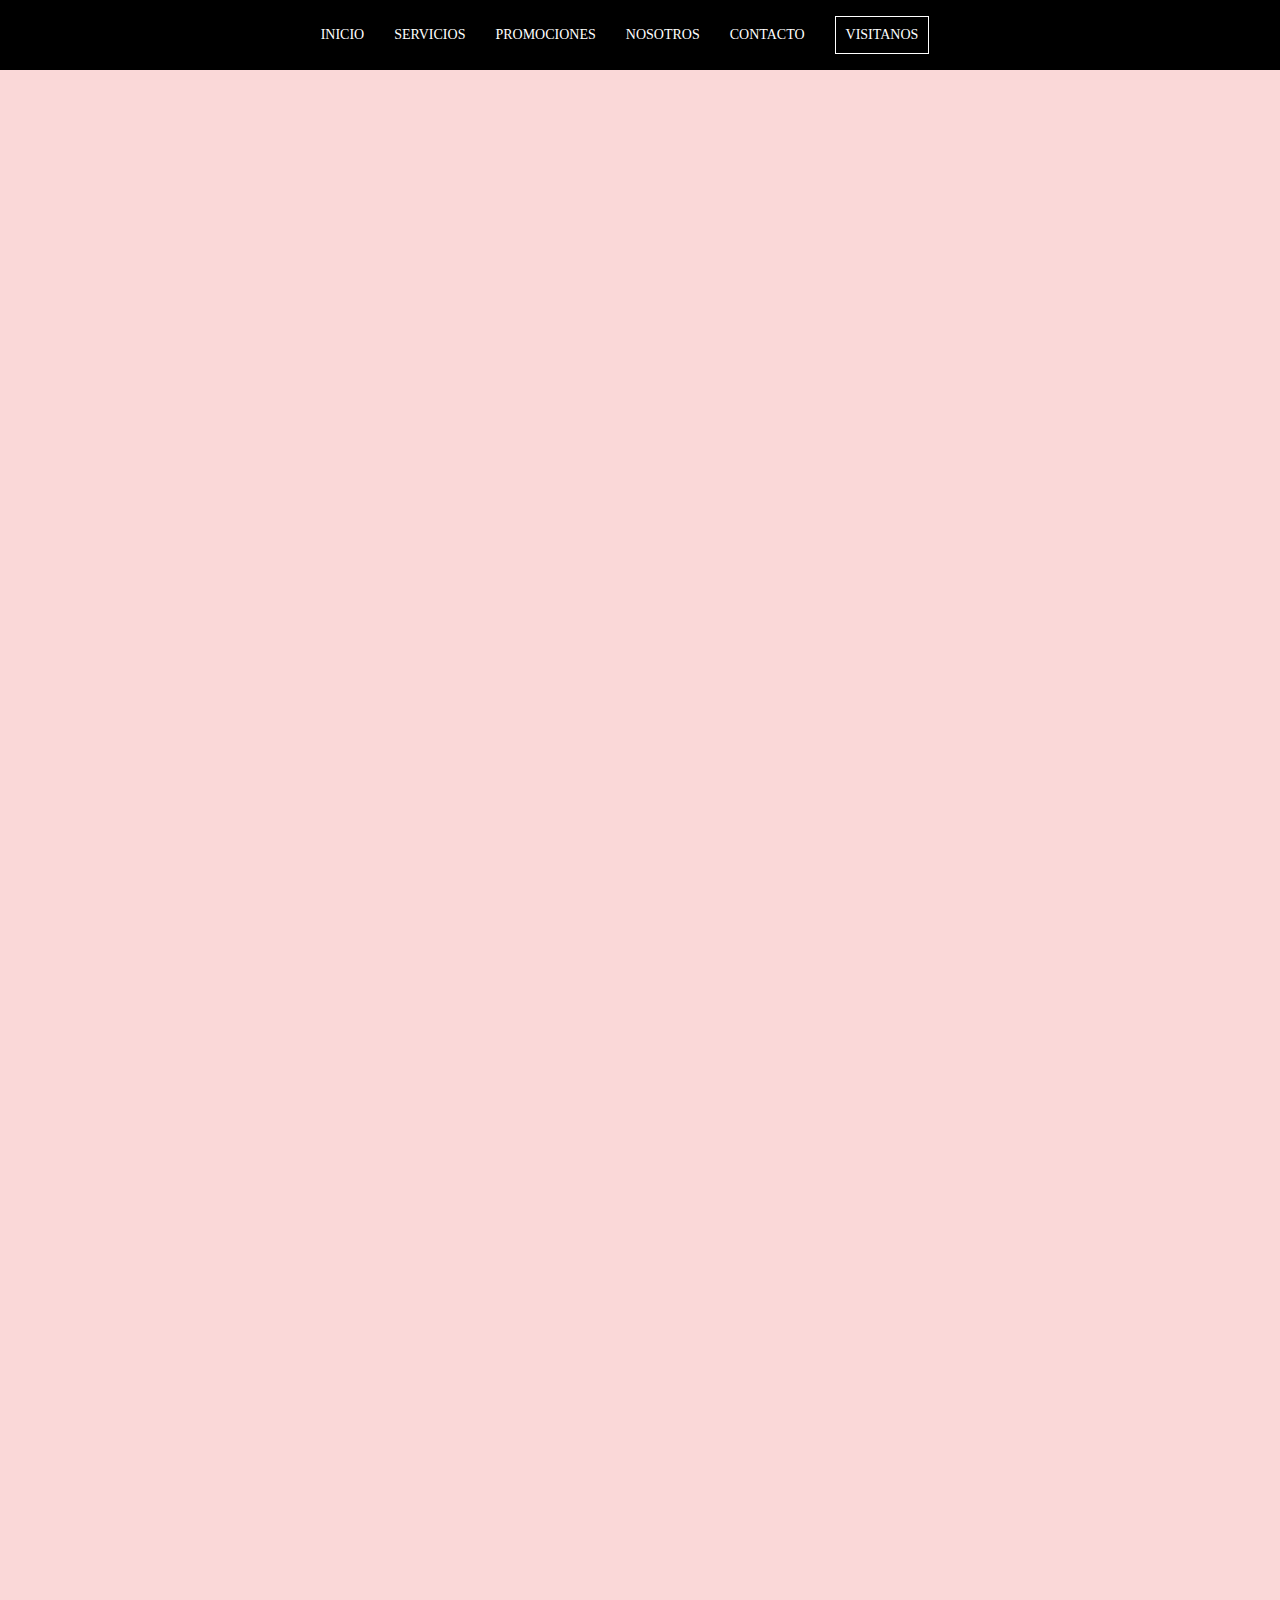
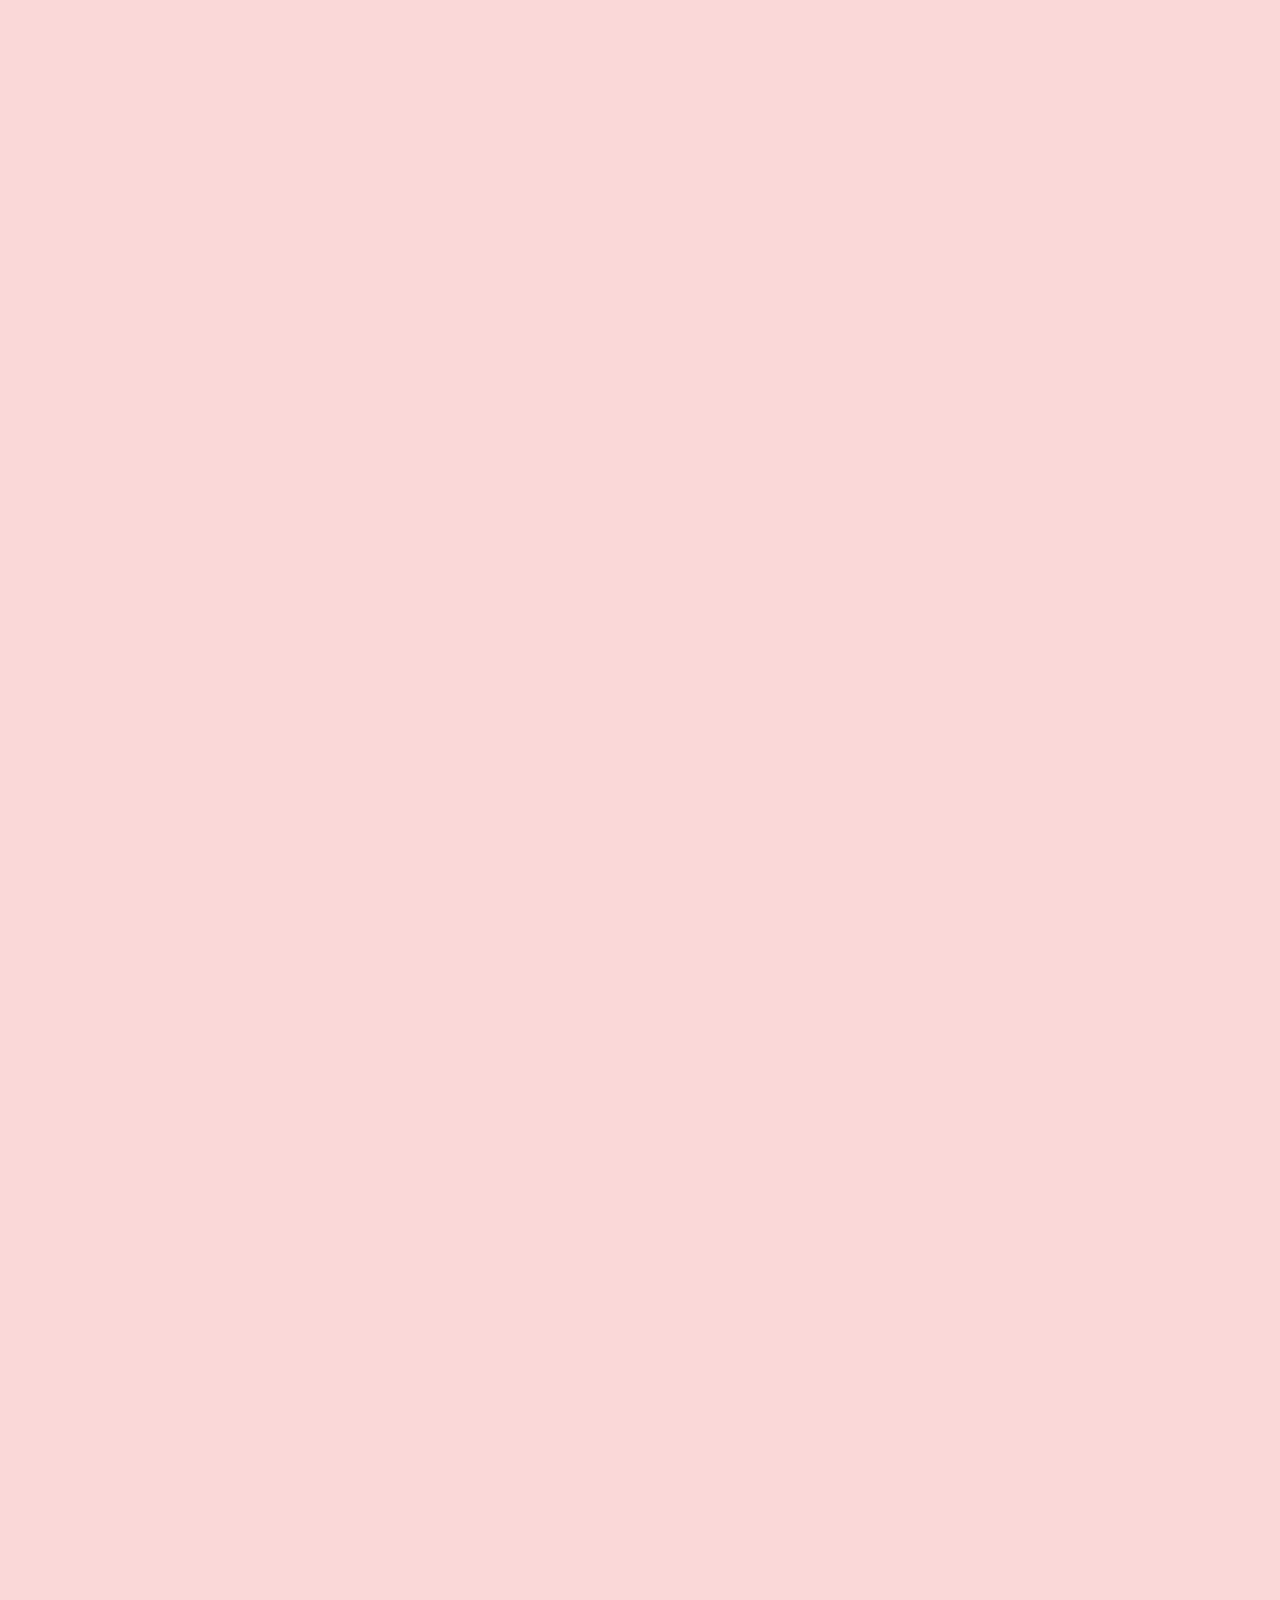
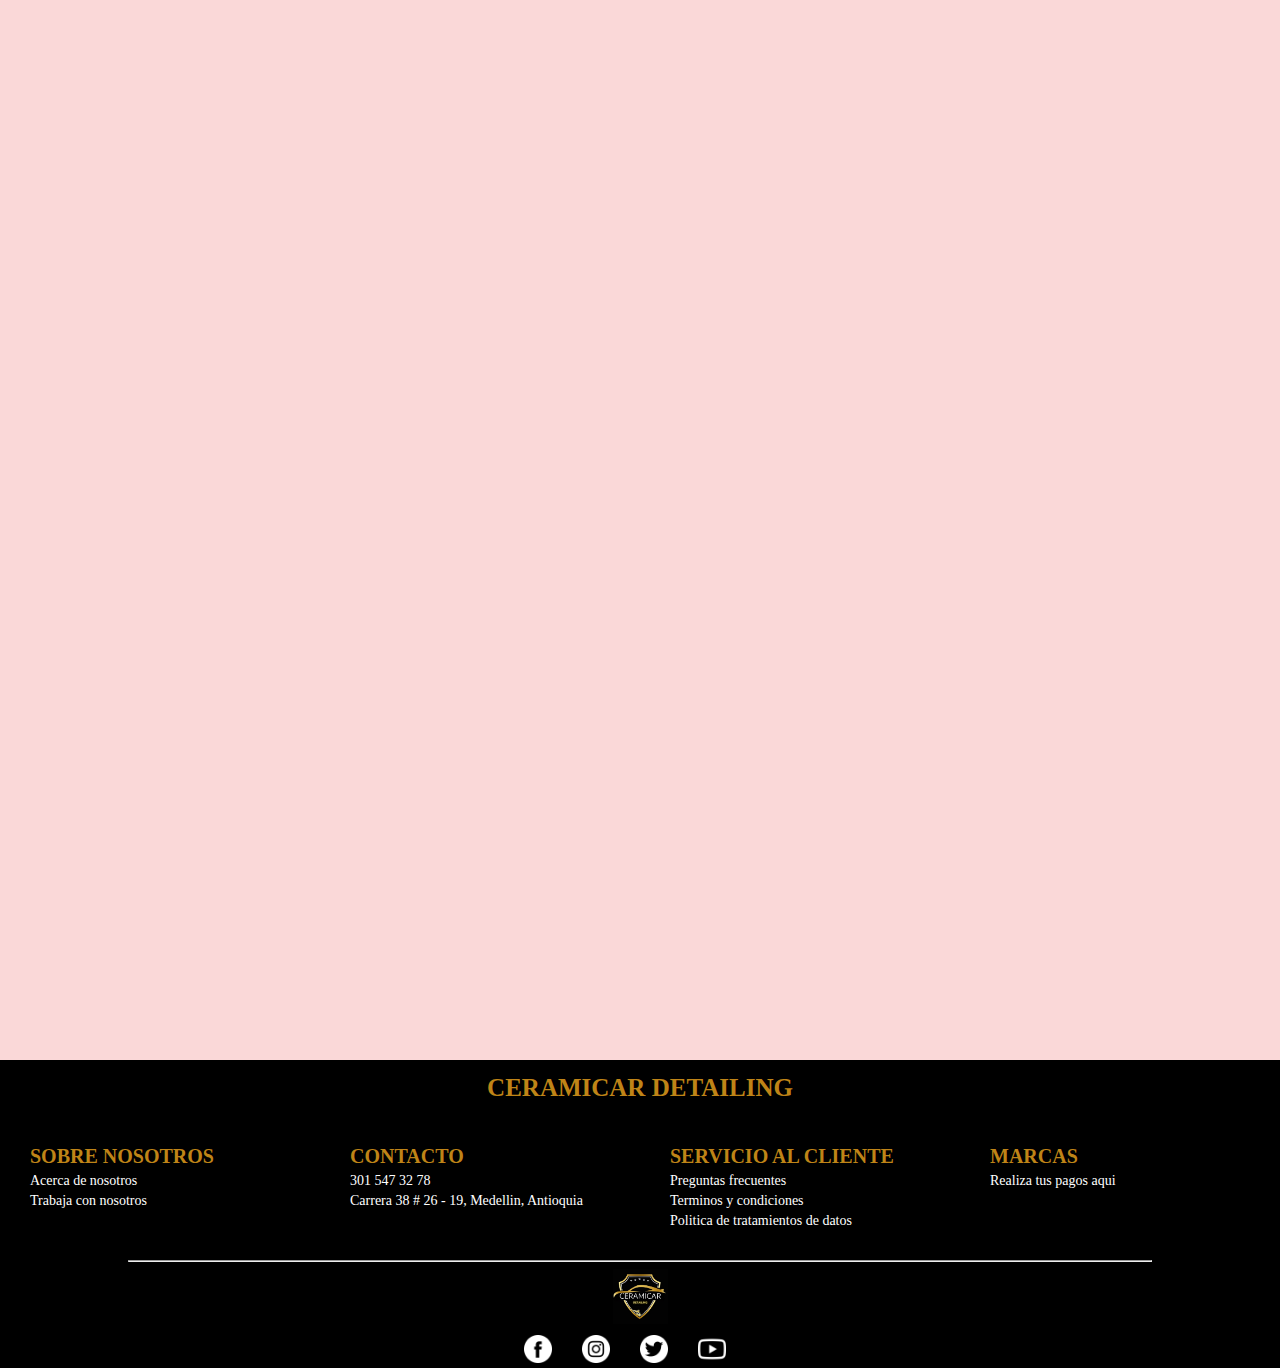
<file: contacto.html>
<!DOCTYPE html>
<html lang="en">
    <head>
        <meta charset="UTF-8">
        <meta name="viewport" content="width=device-width, initial-scale=1.0">
        <title>Document</title>
        <link rel="stylesheet" href="./CSS/style.css">
    </head>
    <body>

        <header>
            <section class="container">
                <ul>
                    <li><a href="./index.html">INICIO</a></li>
                    <li><a href="./servicios.html">SERVICIOS</a></li>
                    <li><a href="./promociones.html">PROMOCIONES</a></li>
                    <li><a href="./nosotros.html">NOSOTROS</a></li>
                    <li><a href="./contacto.html">CONTACTO</a></li>
                    <li class="edit-item">VISITANOS</></li>
                </ul>
            </section>
        </header>

        <main></main>

        

        <footer>
            <div class="container">
                <div class="container-info">
                    <div class="tittle">
                        <h2>CERAMICAR DETAILING</h2>
                    </div>

                    <div class="container-info-footer">

                        <div class="info-footer">
                            <h3>SOBRE NOSOTROS</h3>
                            <p>Acerca de nosotros</p>
                            <p>Trabaja con nosotros</p>
                        </div>
    
                        <div class="info-footer">
                            <h3>CONTACTO</h3>
                            <p>301 547 32 78</p>
                            <p>Carrera 38 # 26 - 19, Medellin, Antioquia</p>
                        </div>
    
                        <div class="info-footer">
                            <h3>SERVICIO AL CLIENTE</h3>
                            <p>Preguntas frecuentes</p>
                            <p>Terminos y condiciones</p>
                            <p>Politica de tratamientos de datos</p>
                        </div>
    
                        <div class="info-footer">
                            <h3>MARCAS</h3>
                            <p>Realiza tus pagos aqui</p>
                        </div>
                    </div>
                </div>
                <hr>

<!-- SEGUNDO CONTENEDOR -->
                <div class="container-section-two">
                    <div class="container-logo">
                        <img src="./assets/logo.jpg" alt="Logo pie de pagina">
                    </div>

                    <div class="container-social">
                        <img src="./assets/Copia de facebook.png" alt="icon facebook">
                        <img src="./assets/Copia de instagram.png" alt="icon instagram">
                        <img src="./assets/Copia de twitter.png" alt="icon twitter">
                        <img src="./assets/youtube.png" alt="icon youtube">
                    </div>
                </div>

            </div>
        </footer>
        
    </body>
</html>
</file>
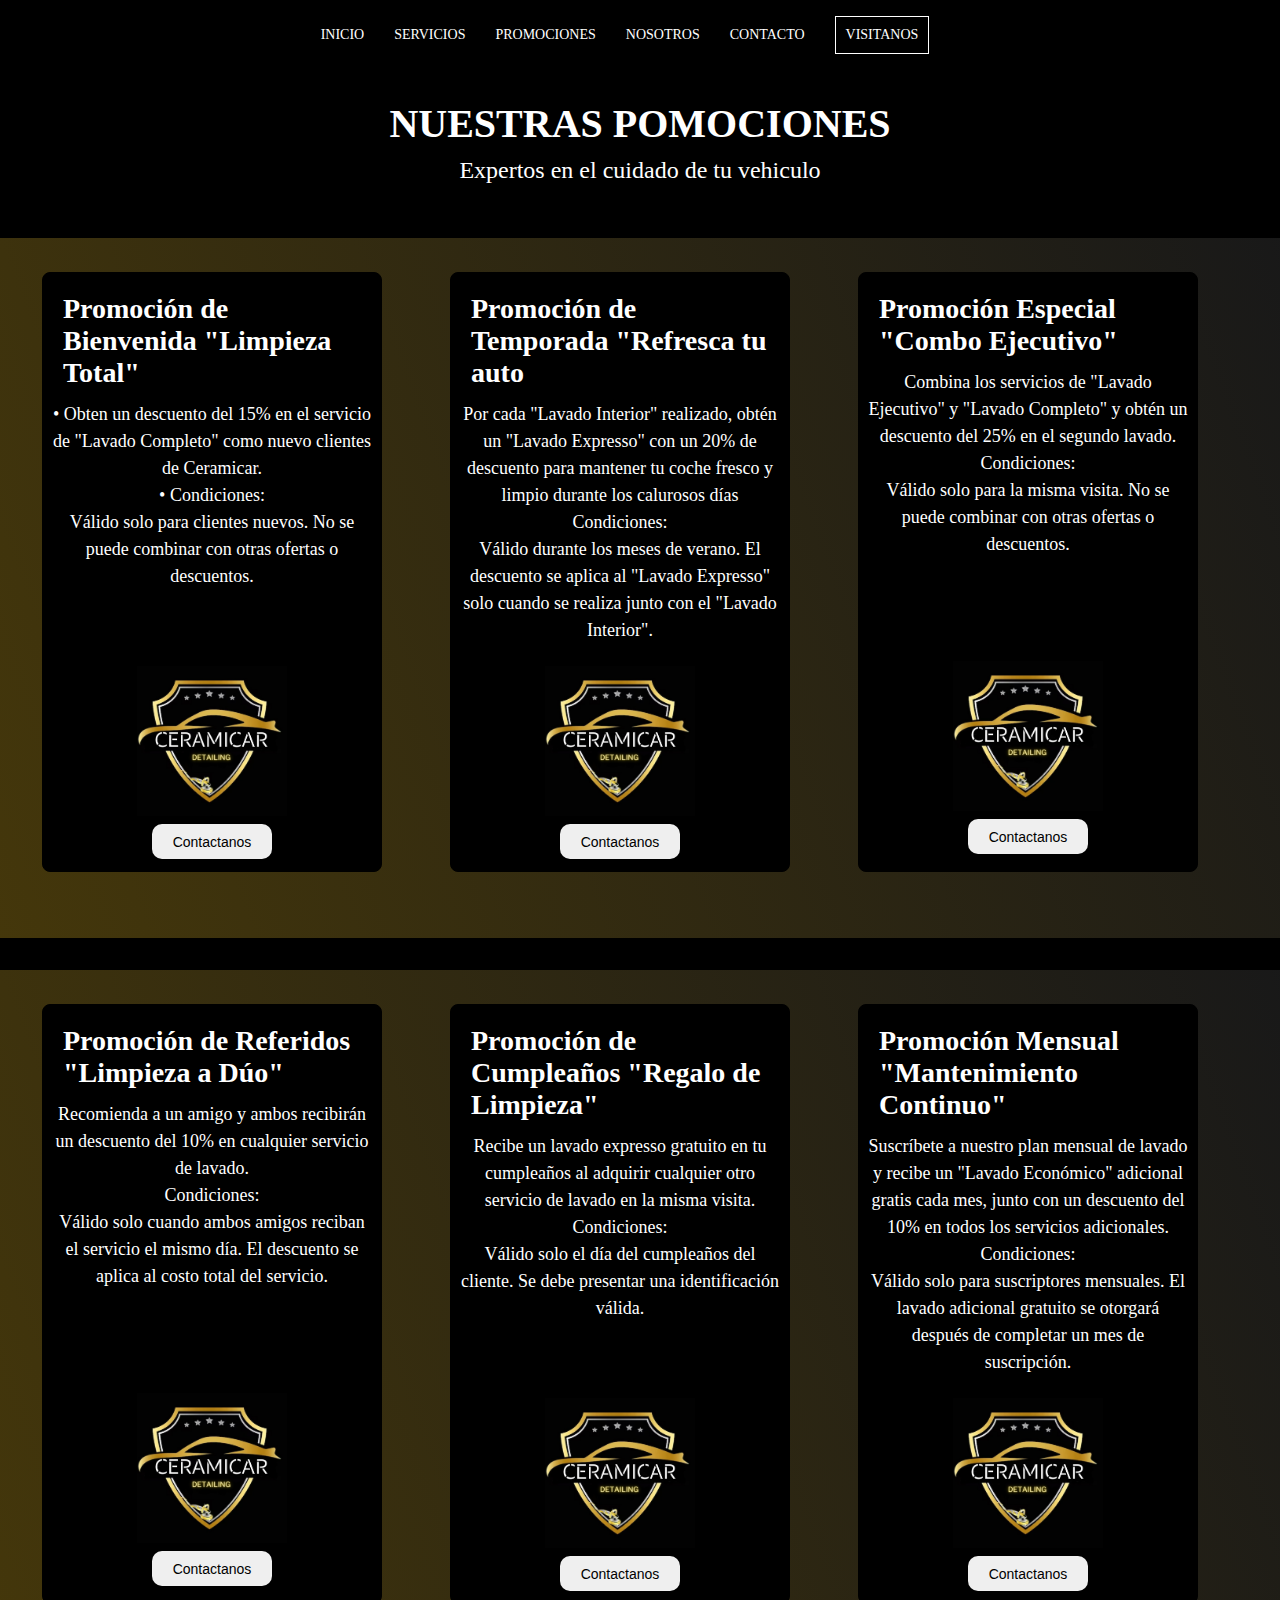
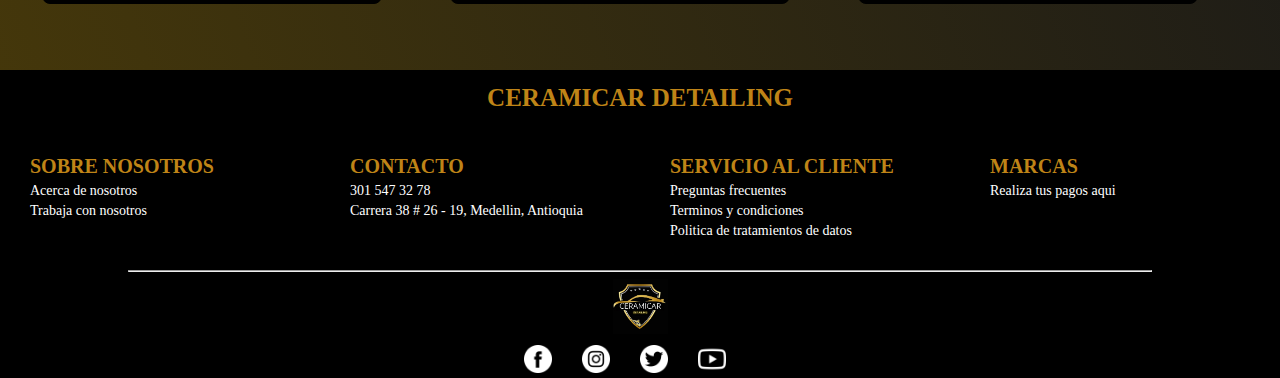
<file: promociones.html>
<!DOCTYPE html>
<html lang="en">
    <head>
        <meta charset="UTF-8">
        <meta name="viewport" content="width=device-width, initial-scale=1.0">
        <title>Document</title>
        <link rel="stylesheet" href="CSS/promociones.css">
    </head>
    <body>

        <header>
            <section class="container">
                <ul>
                    <li><a href="index.html">INICIO</a></li>
                    <li><a href="servicios.html">SERVICIOS</a></li>
                    <li><a href="promociones.html">PROMOCIONES</a></li>
                    <li><a href="nosotros.html">NOSOTROS</a></li>
                    <li><a href="contacto.html">CONTACTO</a></li>
                    <li class="edit-item">VISITANOS</></li>
                </ul>
            </section>
        </header>
        <main>
            <section>
                <div class="container-promo">
                    <h1>NUESTRAS POMOCIONES</h1>
                    <p>Expertos en el cuidado de tu vehiculo</p>
                    <div class="containers-service_promo container-service-item-promo">
                        <div class="promo-item">
                            <h2>Promoción de Bienvenida "Limpieza Total"</h2>
                            <p> •	Obten un descuento del 15% en el servicio de "Lavado Completo" como nuevo clientes de Ceramicar.<br>
                                •	Condiciones: <br> Válido solo para clientes nuevos. No se puede combinar con otras ofertas o descuentos.<br>
                                <br>
                                <br>
                             </p>
                            <img src="./assets/logo.jpg" alt="">
                            <button class="btn-promo_item">Contactanos</button>
                        </div>

                        <div class="promo-item">
                            <h2>Promoción de Temporada "Refresca tu auto</h2>
                            <p>Por cada "Lavado Interior" realizado, obtén un "Lavado Expresso" con un 20% de descuento para mantener tu coche fresco y limpio durante los calurosos días<br>
                               Condiciones: <br> Válido durante los meses de verano. El descuento se aplica al "Lavado Expresso" solo cuando se realiza junto con el "Lavado Interior".<br>
                             </p>
                            <img src="./assets/logo.jpg" alt="">
                            <button class="btn-promo_item">Contactanos</button>
                        </div>

                        <div class="promo-item">
                            <h2>Promoción Especial "Combo Ejecutivo"</h2>
                            <p> Combina los servicios de "Lavado Ejecutivo" y "Lavado Completo" y obtén un descuento del 25% en el segundo lavado.<br>
                                Condiciones: <br> Válido solo para la misma visita. No se puede combinar con otras ofertas o descuentos.<br>
                                <br> 
                                <br> 
                                <br> 
                            </p>
                            <img src="./assets/logo.jpg" alt="">
                            <button class="btn-promo_item">Contactanos</button>
                        </div>

                    </div>

                    <div class="containers-service_promo container-service-item-promo">
                        <div class="promo-item">
                            <h2>Promoción de Referidos "Limpieza a Dúo"</h2>
                            <p> Recomienda a un amigo y ambos recibirán un descuento del 10% en cualquier servicio de lavado.<br>
                                Condiciones: <br> Válido solo cuando ambos amigos reciban el servicio el mismo día. El descuento se aplica al costo total del servicio.<br>
                               <br>
                               <br>
                               <br>
                            </p>
                            <img src="./assets/logo.jpg" alt="">
                            <button class="btn-promo_item">Contactanos</button>
                        </div>

                        <div class="promo-item">
                            <h2>Promoción de Cumpleaños "Regalo de Limpieza"</h2>
                            <p>  Recibe un lavado expresso gratuito en tu cumpleaños al adquirir cualquier otro servicio de lavado en la misma visita.<br>
                                Condiciones: <br>Válido solo el día del cumpleaños del cliente. Se debe presentar una identificación válida.<br>
                                <br>                                             
                                <br>                                
                                </p>
                            <img src="./assets/logo.jpg" alt="">
                            <button class="btn-promo_item">Contactanos</button>
                        </div>

                        <div class="promo-item">
                            <h2>Promoción Mensual "Mantenimiento Continuo"</h2>
                            <p>Suscríbete a nuestro plan mensual de lavado y recibe un "Lavado Económico" adicional gratis cada mes, junto con un descuento del 10% en todos los servicios adicionales.<br>
                                Condiciones: <br> Válido solo para suscriptores mensuales. El lavado adicional gratuito se otorgará después de completar un mes de suscripción. <br>
                            </p>
                            <img src="./assets/logo.jpg" alt="">
                            <button class="btn-promo_item">Contactanos</button>
                        </div>

                    </div>
                </div>
            </section>
        </main>
        <footer>
            <div class="container">
                <div class="container-info">
                    <div class="tittle">
                        <h2>CERAMICAR DETAILING</h2>
                    </div>

                    <div class="container-info-footer">

                        <div class="info-footer">
                            <h3>SOBRE NOSOTROS</h3>
                            <p>Acerca de nosotros</p>
                            <p>Trabaja con nosotros</p>
                        </div>
    
                        <div class="info-footer">
                            <h3>CONTACTO</h3>
                            <p>301 547 32 78</p>
                            <p>Carrera 38 # 26 - 19, Medellin, Antioquia</p>
                        </div>
    
                        <div class="info-footer">
                            <h3>SERVICIO AL CLIENTE</h3>
                            <p>Preguntas frecuentes</p>
                            <p>Terminos y condiciones</p>
                            <p>Politica de tratamientos de datos</p>
                        </div>
    
                        <div class="info-footer">
                            <h3>MARCAS</h3>
                            <p>Realiza tus pagos aqui</p>
                        </div>
                    </div>
                </div>
                <hr>

<!-- SEGUNDO CONTENEDOR -->
                <div class="container-section-two">
                    <div class="container-logo">
                        <img src="./assets/logo.jpg" alt="Logo pie de pagina">
                    </div>

                    <div class="container-social">
                        <img src="./assets/Copia de facebook.png" alt="icon facebook">
                        <img src="./assets/Copia de instagram.png" alt="icon instagram">
                        <img src="./assets/Copia de twitter.png" alt="icon twitter">
                        <img src="./assets/youtube.png" alt="icon youtube">
                    </div>
                </div>

            </div>
        </footer>
        
    </body>
</html>
</file>
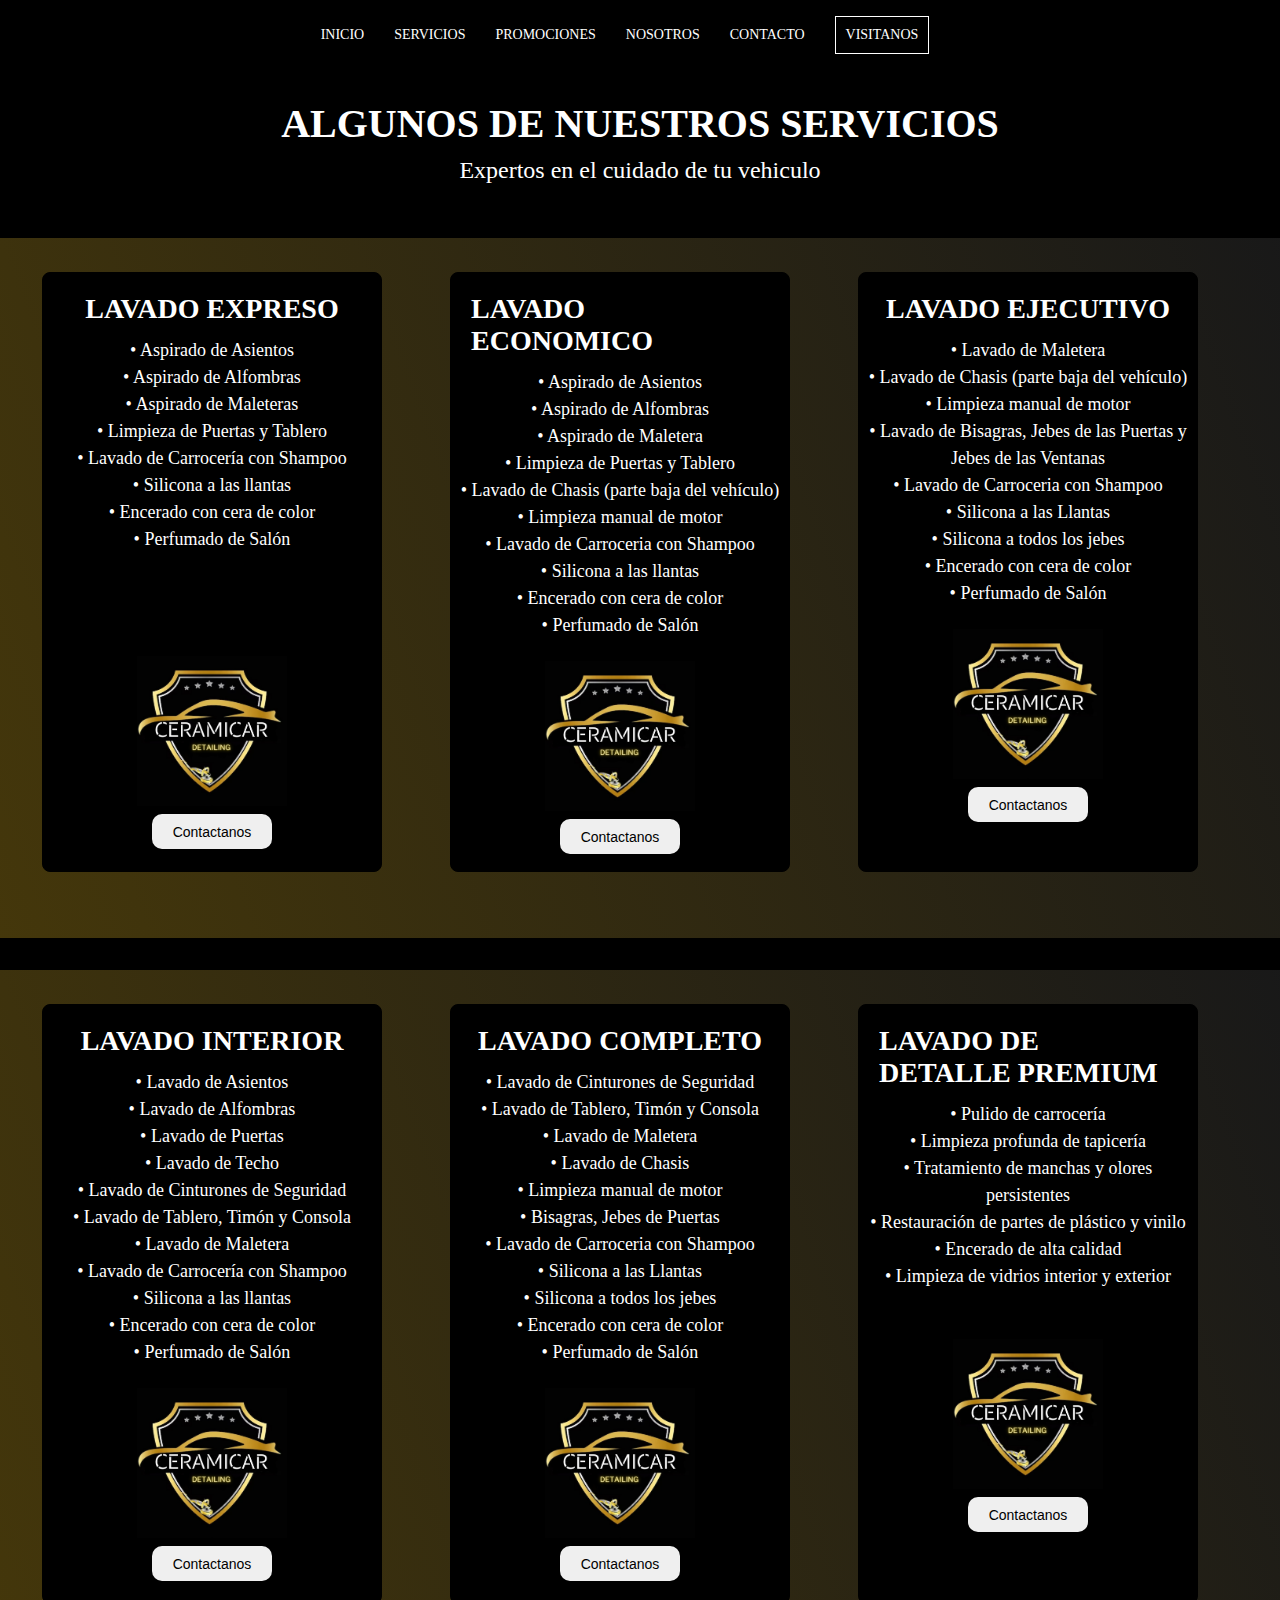
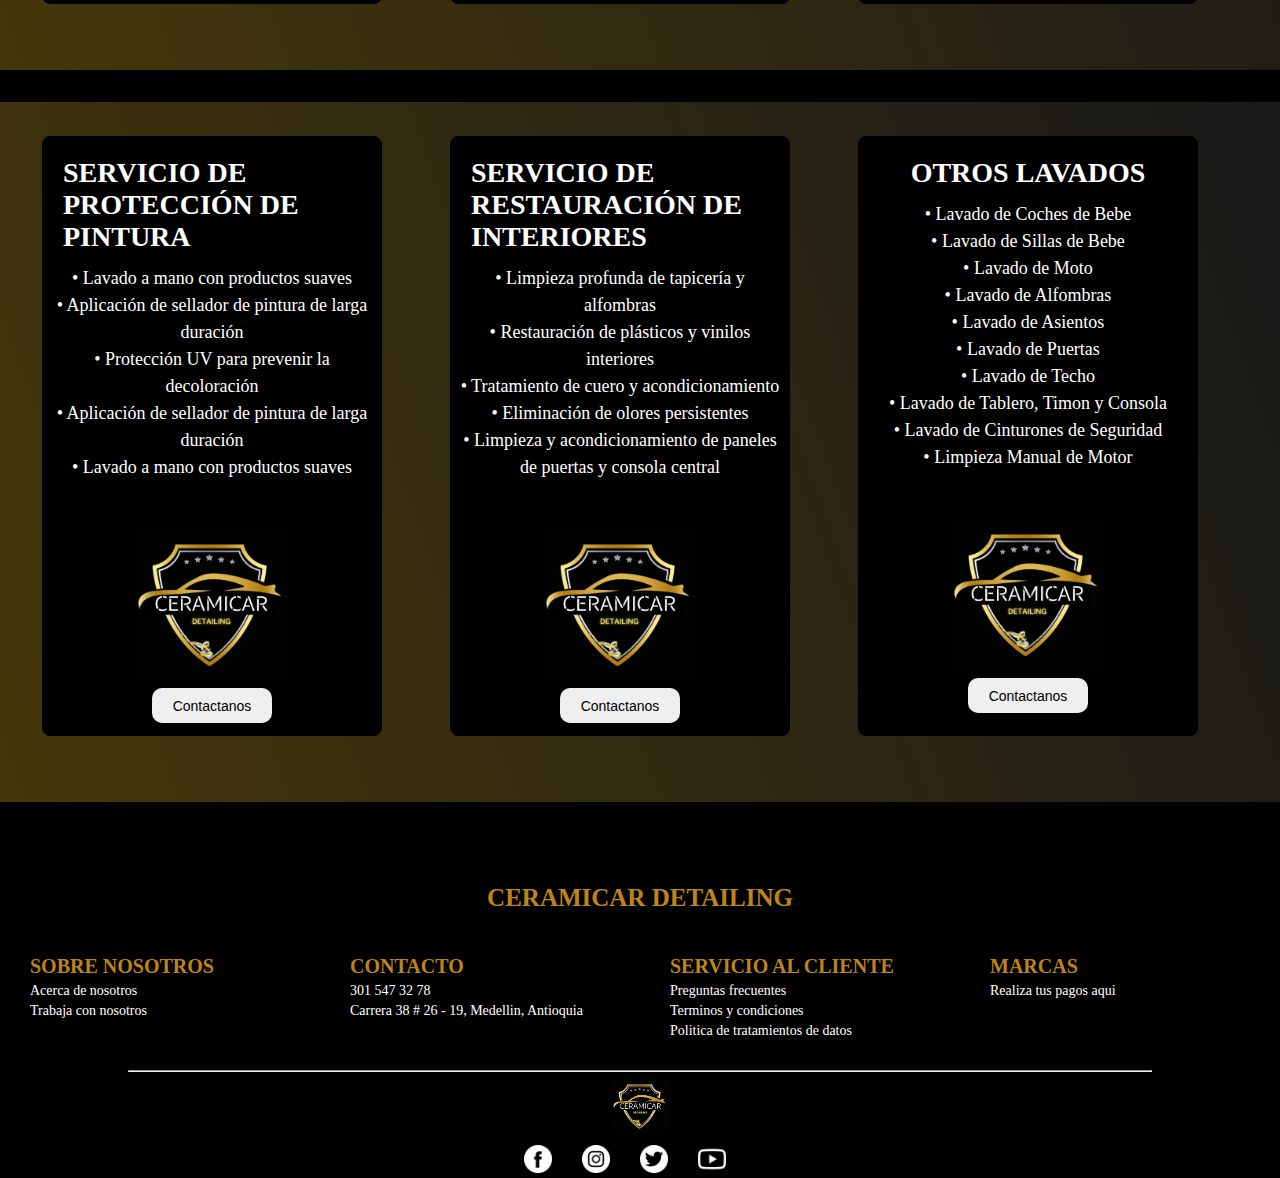
<file: servicios.html>
<!DOCTYPE html>
<html lang="en">
    <head>
        <meta charset="UTF-8">
        <meta name="viewport" content="width=device-width, initial-scale=1.0">
        <title>Document</title>
        <link rel="stylesheet" href="CSS/servicios.css">
    </head>
    <body>

        <header>
            <section class="container">
                <ul>
                    <li><a href="index.html">INICIO</a></li>
                    <li><a href="servicios.html">SERVICIOS</a></li>
                    <li><a href="promociones.html">PROMOCIONES</a></li>
                    <li><a href="nosotros.html">NOSOTROS</a></li>
                    <li><a href="contacto.html">CONTACTO</a></li>
                    <li class="edit-item">VISITANOS</></li>
                </ul>
            </section>
        </header>
        <main>
            <section>
                <div class="container-promo">
                    <h1>ALGUNOS DE NUESTROS SERVICIOS</h1>
                    <p>Expertos en el cuidado de tu vehiculo</p>
                    <div class="containers-service_promo container-service-item-promo">
                        <div class="promo-item">
                            <h2>LAVADO EXPRESO</h2>
                            <p> •	Aspirado de Asientos<br>
                                •	Aspirado de Alfombras<br>
                                •	Aspirado de Maleteras<br>
                                •	Limpieza de Puertas y Tablero<br>
                                •	Lavado de Carrocería con Shampoo<br>
                                •	Silicona a las llantas<br>
                                •	Encerado con cera de color<br>
                                •	Perfumado de Salón<br>
                                <br>
                                <br>
                                <br>
                                </p>
                            <img src="./assets/logo.jpg" alt="">
                            <button class="btn-promo_item">Contactanos</button>
                        </div>

                        <div class="promo-item">
                            <h2>LAVADO ECONOMICO</h2>
                            <p> •	Aspirado de Asientos<br>
                                •	Aspirado de Alfombras<br>
                                •	Aspirado de Maletera<br>
                                •	Limpieza de Puertas y Tablero<br>
                                •	Lavado de Chasis (parte baja del vehículo)<br>
                                •	Limpieza manual de motor<br>
                                •	Lavado de Carroceria con Shampoo<br>
                                •	Silicona a las llantas<br>
                                •	Encerado con cera de color<br>
                                •	Perfumado de Salón<br>
                                </p>
                            <img src="./assets/logo.jpg" alt="">
                            <button class="btn-promo_item">Contactanos</button>
                        </div>

                        <div class="promo-item">
                            <h2>LAVADO EJECUTIVO</h2>
                            <p> •	Lavado de Maletera<br>
                                •	Lavado de Chasis (parte baja del vehículo)<br>
                                •	Limpieza manual de motor<br>
                                •	Lavado de Bisagras, Jebes de las Puertas y Jebes de las Ventanas<br>
                                •	Lavado de Carroceria con Shampoo<br>
                                •	Silicona a las Llantas<br>
                                •	Silicona a todos los jebes<br>
                                •	Encerado con cera de color<br>
                                •	Perfumado de Salón<br>
                                </p>
                            <img src="./assets/logo.jpg" alt="">
                            <button class="btn-promo_item">Contactanos</button>
                        </div>

                    </div>

                    <div class="containers-service_promo container-service-item-promo">
                        <div class="promo-item">
                            <h2>LAVADO INTERIOR</h2>
                            <p> •	Lavado de Asientos<br>
                                •	Lavado de Alfombras<br>
                                •	Lavado de Puertas<br>
                                •	Lavado de Techo<br>
                                •	Lavado de Cinturones de Seguridad<br>
                                •	Lavado de Tablero, Timón y Consola<br>
                                •	Lavado de Maletera<br>
                                •	Lavado de Carrocería con Shampoo<br>
                                •	Silicona a las llantas<br>
                                •	Encerado con cera de color<br>
                                •	Perfumado de Salón<br>
                                </p>
                            <img src="./assets/logo.jpg" alt="">
                            <button class="btn-promo_item">Contactanos</button>
                        </div>

                        <div class="promo-item">
                            <h2>LAVADO COMPLETO</h2>
                            <p> •	Lavado de Cinturones de Seguridad<br>
                                •	Lavado de Tablero, Timón y Consola<br>
                                •	Lavado de Maletera<br>
                                •	Lavado de Chasis <br>
                                •	Limpieza manual de motor<br>
                                •	Bisagras, Jebes de Puertas <br>
                                •	Lavado de Carroceria con Shampoo<br>
                                •	Silicona a las Llantas<br>
                                •	Silicona a todos los jebes<br>
                                •	Encerado con cera de color<br>
                                •	Perfumado de Salón<br>
                                
                                </p>
                            <img src="./assets/logo.jpg" alt="">
                            <button class="btn-promo_item">Contactanos</button>
                        </div>

                        <div class="promo-item">
                            <h2>LAVADO DE DETALLE PREMIUM</h2>
                            <p> •   Pulido de carrocería<br>
                                •   Limpieza profunda de tapicería<br>
                                •	Tratamiento de manchas y olores persistentes<br>
                                •	Restauración de partes de plástico y vinilo<br>
                                •	Encerado de alta calidad<br>
                                •	Limpieza de vidrios interior y exterior<br>
                                <br>
                            </p>
                            <img src="./assets/logo.jpg" alt="">
                            <button class="btn-promo_item">Contactanos</button>
                        </div>
                    </div>

                    <div class="containers-service_promo container-service-item-promo">
                        <div class="promo-item">
                            <h2>SERVICIO DE PROTECCIÓN DE PINTURA</h2>
                            <p> •	Lavado a mano con productos suaves<br>
                                •	Aplicación de sellador de pintura de larga duración<br>
                                •	Protección UV para prevenir la decoloración<br>
                                •	Aplicación de sellador de pintura de larga duración<br>
                                •	Lavado a mano con productos suaves<br>
                                <br>
                            </p>
                            <img src="./assets/logo.jpg" alt="">
                            <button class="btn-promo_item">Contactanos</button>
                        </div>

                        <div class="promo-item">
                            <h2>SERVICIO DE RESTAURACIÓN DE INTERIORES</h2>
                            <p> •	Limpieza profunda de tapicería y alfombras<br>
                                •	Restauración de plásticos y vinilos interiores<br>
                                •	Tratamiento de cuero y acondicionamiento<br>
                                •	Eliminación de olores persistentes<br>
                                •	Limpieza y acondicionamiento de paneles de puertas y consola central<br>
                                <br>
                            </p>
                            <img src="./assets/logo.jpg" alt="">
                            <button class="btn-promo_item">Contactanos</button>
                        </div>
                        
                        <div class="promo-item">
                            <h2>OTROS LAVADOS</h2>
                            <p> •	Lavado de Coches de Bebe <br>
                                •	Lavado de Sillas de Bebe <br>
                                •	Lavado de Moto <br>
                                •	Lavado de Alfombras <br>
                                •	Lavado de Asientos <br>
                                •	Lavado de Puertas <br>
                                •	Lavado de Techo <br>
                                •	Lavado de Tablero, Timon y Consola <br>
                                •	Lavado de Cinturones de Seguridad<br>
                                •	Limpieza Manual de Motor <br>
                                <br>
                                </p>
                            <img src="./assets/logo.jpg" alt="">
                            <button class="btn-promo_item">Contactanos</button>
                        </div>
                    </div>
                </div>
            </section>
        </main>
        <footer>
            <div class="container">
                <div class="container-info">
                    <div class="tittle">
                        <h2>CERAMICAR DETAILING</h2>
                    </div>

                    <div class="container-info-footer">

                        <div class="info-footer">
                            <h3>SOBRE NOSOTROS</h3>
                            <p>Acerca de nosotros</p>
                            <p>Trabaja con nosotros</p>
                        </div>
    
                        <div class="info-footer">
                            <h3>CONTACTO</h3>
                            <p>301 547 32 78</p>
                            <p>Carrera 38 # 26 - 19, Medellin, Antioquia</p>
                        </div>
    
                        <div class="info-footer">
                            <h3>SERVICIO AL CLIENTE</h3>
                            <p>Preguntas frecuentes</p>
                            <p>Terminos y condiciones</p>
                            <p>Politica de tratamientos de datos</p>
                        </div>
    
                        <div class="info-footer">
                            <h3>MARCAS</h3>
                            <p>Realiza tus pagos aqui</p>
                        </div>
                    </div>
                </div>
                <hr>

<!-- SEGUNDO CONTENEDOR -->
                <div class="container-section-two">
                    <div class="container-logo">
                        <img src="./assets/logo.jpg" alt="Logo pie de pagina">
                    </div>

                    <div class="container-social">
                        <img src="./assets/Copia de facebook.png" alt="icon facebook">
                        <img src="./assets/Copia de instagram.png" alt="icon instagram">
                        <img src="./assets/Copia de twitter.png" alt="icon twitter">
                        <img src="./assets/youtube.png" alt="icon youtube">
                    </div>
                </div>

            </div>
        </footer>
        
    </body>
</html>
</file>
<file: CSS/style.css>
* {
    margin: 0;
    padding: 0;
    box-sizing: border-box;
}
a {
    text-decoration: none;
}

/*  INICIO DEL HEADER CON SU NAVBAR */
header .container {
    width: 100%;
    height: 70px;
    background-color: black;
    display: flex;
    justify-content: center;
    align-items: center;
}

.container ul {
    display: flex;
    justify-content: center;
    align-items: center;
    list-style: none;
}
.container li {
    margin-right: 30px;
    font-size: 14px;
    font-weight: normal;
    color: white;
}
.container li a {
    color: white;
}
.container .edit-item {
    border: 1px solid white;
    padding: 10px;
    font-size: 14px;
    color: white;
}
.container li a:hover {
    color: #D9A84E;
    font-size: 15px;
}
.edit-item:hover {
    color: #D9A84E;
    border: 0.5px solid #D9A84E;
    cursor: pointer;
}
/* FIN DEL HEADER Y SU NAVBAR */

/*  ESTRUCTURA DEL MAIN */
main {
    width: 100%;
    height: 4190px;
    background-color: rgba(244, 169, 169, 0.454);
}
/* ESTRUCTURA DEL CONTENEDOR 1 DEL MAIN */

/* ESTRUCTURA DEL CONTENEDOR PRINCIPAL */
.main-container {
    width: 100%;
    height: 1050px;
    background-color: rgba(172, 255, 47, 0.666);
}

/* ESTRUCTURA DEL CONTENEDOR FONDO */
.main-container-inicio {
    width: 100%;
    height: 750px;
    background-image: url(../assets/fondo.png);
    /* background-image: url("file:///Users/cesarrios/Desktop/proyecto-pagina-introduccion/assets/fondo.png"); */
    background-position: center center;
    background-image: no-repeat;
    background-size: cover;
}
/* ESTRUCTURA DEL CONTENEDOR LOGO */
.main-logo {
    width: 180px;
    height: 180px;
    margin-left: 60px
}
.main-logo img {
    width: 180px;
    height: 180px;
    margin-left: 60px;
    opacity: 0.6;
}
/* ESTRUCTURA DEL H1 MAIN */
.main-container-inicio h1 {
    font-size: 42px;
    margin: 80px 0 170px 110px;
}
/* ESTRUCTURA DEL H2 MAIN */
.main-container-inicio h2 {
    font-size: 32px;
    text-align: center;
}

/* ESTRUCTURA DEL CONTENEDOR SERVICIOS */
.main-container-services {
    width: 100%;
    height: 300px;
    background-color: black;
    display: flex;
    
}

/* ESTILO CONTENEDOR CERAMICO */
.main-info-ceramico {
    width: 300px;
    height: 390px;
    position: absolute;
    left: 100px;
    bottom: -200px;
    border: none;
    background-color: #6C5711;
    display: flex;
    flex-direction: column;
    align-items: center;
    border-radius: 7px;
}
.main-info-ceramico img {
    width: 85px;
    height: 85px;
    margin: 15px;
}
.main-info-ceramico h2 {
    font-size: 24px;
    margin-bottom: 12px;
    color: white;
    letter-spacing: 1px;
}
.main-info-ceramico p {
    width: 280px;
    height: 160px;
    margin-bottom: 10px;
    color: white;
    font-size: 18px;
    line-height: 1.5;
}
.main-info-ceramico:hover {
    box-shadow: 7px 2px 25px #ffffff83;
    cursor: pointer;
}
.btn-services {
    width: 100px;
    height: 40px;
    padding: 5px;
    font-size: 14px;
    border-radius: 12px;
    border: none;
    cursor: pointer;
}

/* ESTILO CONTENEDOR SPA FULL */
.main-info-spafull {
    width: 300px;
    height: 390px;
    position: absolute;
    left: 430px;
    bottom: -200px;
    border: 1px solid black;
    background-color: #6C5711;
    display: flex;
    flex-direction: column;
    align-items: center;
    border-radius: 7px;
}
.main-info-spafull img {
    width: 85px;
    height: 85px;
    margin: 15px;
}
.main-info-spafull h2 {
    font-size: 24px;
    margin-bottom: 12px;
    color: white;
    letter-spacing: 1px;
}
.main-info-spafull p {
    width: 280px;
    height: 160px;
    margin-bottom: 10px;
    color: white;
    font-size: 18px;
    line-height: 1.5;
}
.main-info-spafull:hover {
    box-shadow: 7px 2px 25px #ffffff83;
    cursor: pointer;
}

/* ESTILO CONTENEDOR INTERIOR FULL */
.main-info-interior-full {
    width: 300px;
    height: 390px;
    position: absolute;
    left: 750px;
    bottom: -200px;
    border: 1px solid black;
    background-color: #6C5711;
    display: flex;
    flex-direction: column;
    align-items: center;
    border-radius: 7px;
}
.main-info-interior-full img {
    width: 85px;
    height: 85px;
    margin: 15px;
}
.main-info-interior-full h2 {
    font-size: 24px;
    margin-bottom: 12px;
    color: white;
    letter-spacing: 1px;
}
.main-info-interior-full p {
    width: 280px;
    height: 160px;
    margin-bottom: 10px;
    color: white;
    font-size: 18px;
    line-height: 1.5;
}
.main-info-interior-full:hover {
    box-shadow: 7px 2px 25px #ffffff83;
    cursor: pointer;
}

/* ESTILO CONTENEDOR CHASIS FULL */
.main-info-chasis-full {
    width: 300px;
    height: 390px;
    position: absolute;
    left: 1070px;
    bottom: -200px;
    border: 1px solid black;
    background-color: #6C5711;
    display: flex;
    flex-direction: column;
    align-items: center;
    border-radius: 7px;
}
.main-info-chasis-full img {
    width: 85px;
    height: 85px;
    margin: 15px;
}
.main-info-chasis-full h2 {
    font-size: 24px;
    margin-bottom: 12px;
    color: white;
    letter-spacing: 1px;
}
.main-info-chasis-full p {
    width: 280px;
    height: 160px;
    margin-bottom: 10px;
    color: white;
    font-size: 18px;
    line-height: 1.5;
}
.main-info-chasis-full:hover {
    box-shadow: 7px 2px 25px #ffffff83;
    cursor: pointer;
}

/* FIN ESTILOS CONTENEDOR MAIN Y SERVICES */
.linea {
    width: 90%;
    border: 1px solid rgb(249, 246, 246);
    position: absolute;
    left: 70px;
    bottom: -240px;
}

/* ESTILO DEL CONTENEDOR 2 DEL MAIN */

/* CONTENEDOR PRINCIPAL SECTION 2 */
.main-container_history {
    width: 100%;
    height: 500px;
    background-color: black;
    display: flex;
}

/* ESTILO DIV IZQUIERDA */
.container-history {
    width: 50%;
    height: 500px;
    background-color: #6C5711;
    text-align: center;
}
.container-history h1 {
    font-size: 28px;
    padding: 18px;
    color: white;
}
.container-history p {
    width: 80%;
    font-size: 19px;
    padding: 0 15px 0 15px;
    line-height: 1.4;
    color: #000000;
}

/* ESTILO DIV DERECHA */
.container-foto {
    width: 50%;
    height: 500px;
}
.img-history {
    width: 700px;
    height: 400px;
    background-color: red;
    position: absolute;
    top: 1170px;
    left: 630px;
    background-image: url(../assets/historia.jpeg);
    background-position: center center;
    background-image: no-repeat;
    background-size: cover;
    border-radius: 8px;
}

/* ESTILO DE LA TERCERA SECTION DEL MAIN */

/* CONTENEDOR PRINCIPAL PROMO */
.container-promo {
    width: 100%;
    height: 1600px;
    background-color: black;
}
.container-promo h1 {
    font-size: 40px;
    padding: 30px 30px 10px 30px;
    text-align: center;
    color: #fff;
}
.container-promo p {
    font-size: 24px;
    text-align: center;
    padding-bottom: 22px;
    color: #fff;
}
.containers-service_promo {
    width: 100%;
    height: 700px;
    background: linear-gradient(70deg, #6c5711a1, rgba(69, 69, 69, 0.355));
    margin-top: 32px;
    display: flex;
    justify-content: center;
}
.promo-item:hover {
    box-shadow: 7px 2px 25px #F2DC99;
}
.promo-item {
    width: 340px;
    height: 600px;
    border: 1px solid black;
    display: flex;
    flex-direction: column;
    align-items: center;
    background-color: black;
    margin: 34px 54px 18px 14px;
    padding: 8px;
    border-radius: 8px;
}

.promo-item h2 {
    font-size: 28px;
    padding: 12px;
    color: #fff;
}
.promo-item p {
    font-size: 18px;
    line-height: 1.5;
    color: #fff;
}
.promo-item img {
    width: 150px;
    height: 150px;
}
.btn-promo_item {
    width: 120px;
    height: 35px;
    margin-top: 8px;
    padding: 8px;
    border-radius: 10px;
    border: none;
    font-size: 14px;
    cursor: pointer;
}
.btn-promo_item:hover {
    background-color: #F2DC99;
    color: black;
    font-size: 16px;
}

/* ESTILO DEL CUARTO SECTION DEL MAIL, NOSOTROS */

.container-nosotros_principal {
    width: 100%;
    height: 740px;
}
.container-nosotros {
    width: 100%;
    height: 140px;
    background-color: black;
    text-align: center;
}
.container-nosotros h1 {
    font-size: 40px;
    padding: 18px 0px 15px 0px;
    color: white;
}
.container-nosotros p {
    font-size: 20px;
    color: white;
}

/* ESTILO AL CONTENEDOR INTERNO MISION Y VISION */
.container-nosotros_info {
    width: 100%;
    height: 600px;
    background: linear-gradient(70deg, #6c5711, rgb(3, 3, 3));
    display: flex;
}
.info {
    width: 50%;
    height: 600px;
    display: flex;
    flex-direction: column;
    align-items: center;
}

.info p {
    width: 90%;
    font-size: 24px;
    padding: 45px;
    line-height: 1.5;
    color: white;
    margin: 0 auto;
}

/* ESTILO AL CONTENEDOR INTERNO NOSOTROS, FOTO */
.img-nosotros {
    width: 50%;
    height: 600px;
    background-image: url(../assets/nosotros.jpeg);
    background-position: center center;
    background-image: no-repeat;
    background-size: cover;
    border-radius: 5px;
}

/* ESTILO AL QUINTO SECTION, CONTACTO */

.container-contacto_principal {
    width: 100%;
    height:300px;
    background-color: black;
    display: flex;
}

.img-contacto {
    width: 50%;
    height: 300px;
    background-color: green;
    background-image: url(../assets/asistencia.jpeg);
    background-position: center center;
    background-image: no-repeat;
    background-size: cover;
    border-radius: 5px;

}

.container-contacto {
    width: 50%;
    height: 300px;
    display: flex;
    flex-direction: column;
    align-items: center;
    background: linear-gradient(70deg, #6c5711, #3b3b3a);
}
.container-contacto h2 {
    font-size: 36px;
    text-align: center;
    padding: 30px;
    color: white;
}

.btn-contacto {
    width: 200px;
    height: 50px;
    padding: 8px;
    margin-top: 15px;
    border: 2px solid white;
    background-color: black;
    color: white;
    border-radius: 4px;
    cursor: pointer;
    font-size: 14px;
}
.btn-contacto:hover {
    width: 220px;
    height: 60px;
    background-color: #F2DC99;
    color: black;
    border: 2px solid black;
    font-size: 16px;
}

/* EDICION DEL FOOTER */
.container {
    width: 100%;
    height: 306px;
    background-color: black;
}

.container-info {
    width: 100%;
    height: 200px;
}
.tittle {
    width: 100%;
    height: 50px;
    display: flex;
    justify-content: center;
    align-items: center;
    padding: 6px;
    color: #BF8417;
}
.tittle h2 {
    font-size: 25px;
    margin-top: 6px;
}

.container-info-footer {
    width: 100%;
    height: 150px;
    display: flex;
    justify-content: space-between;
    align-items: center;
}
.info-footer {
    width: 100%;
    height: 150px;
    margin: 90px 0px 20px 30px;
}
.info-footer h3 {
    color: #BF8417;
    font-size: 20px;
    margin-bottom: 5px;
}
.info-footer p {
    color: white;
    font-size: 14px;
    margin-bottom: 4px;
}

hr {
    width: 80%;
    height: 0.2px;
    margin: 0 auto;
    background-color: #fff;
}

/* SEGUNDA SECTION FOOTER */
.container-section-two {
    width: 100%;
    height: 106px;
}
.container-logo {
    width: 100%;
    height: 68px;
    display: flex;
    justify-content: center;
    align-items: center;
}
.container-logo img {
    width: 55px;
    height: 55px;
}
.container-social {
    width: 100%;
    height: 38px;
    display: flex;
    justify-content: center;
    align-items: center;
    background-color: black;
}
.container-social img {
    width: 28px;
    height: 28px;
    margin-right: 30px;
    filter: invert();
}



/*  RESPONSIVE DE LA PAGINA */



/* HEADER */
@media (max-width: 768px) {
    header .container {
        width: 100%;
        height: 50px;
        background-color: black;
        display: flex;
        justify-content: center;
        align-items: center;
    }
    
    .container ul {
        display: flex;
        justify-content: center;
        align-items: center;
        list-style: none;
    }
    .container li {
        margin-right: 5.5px;
        font-size: 10px;
        font-weight: normal;
        color: white;
    }
    .container li a {
        color: white;
    }
    .container .edit-item {
        border: 1px solid white;
        padding: 8px;
        font-size: 10px;
        color: white;
    }
    .container li a:hover {
        color: #D9A84E;
        font-size: 10px;
    }
    .edit-item:hover {
        color: #D9A84E;
        border: 0.5px solid #D9A84E;
        cursor: pointer;
    }
    /* FIN DEL HEADER Y SU NAVBAR */

    /* MAIN */

    /*  ESTRUCTURA DEL MAIN */
main {
    width: 100%;
    /* height: 4190px; */
    height: 6853px;
    background-color: rgba(244, 169, 169, 0.454);
}
/* ESTRUCTURA DEL CONTENEDOR 1 DEL MAIN */

/* ESTRUCTURA DEL CONTENEDOR PRINCIPAL */
.main-container {
    width: 100%;
    height: 1030px;
    background-color: rgba(172, 255, 47, 0.666);
}

/* ESTRUCTURA DEL CONTENEDOR FONDO */
.main-container-inicio {
    width: 100%;
    height: 300px;
    background-image: url(../assets/fondo.png);
    /* background-image: url("file:///Users/cesarrios/Desktop/proyecto-pagina-introduccion/assets/fondo.png"); */
    background-position: center center;
    background-image: no-repeat;
    background-size: cover;
}
/* ESTRUCTURA DEL CONTENEDOR LOGO */
.main-logo {
    width: 80px;
    height: 80px;
    margin-left: 12px
}
.main-logo img {
    width: 80px;
    height: 80px;
    margin-left: 12px;
    opacity: 0.6;
}
/* ESTRUCTURA DEL H1 MAIN */
.main-container-inicio h1 {
    font-size: 22px;
    margin: 140px 0 60px 30px;
}
/* ESTRUCTURA DEL H2 MAIN */
.main-container-inicio h2 {
    font-size: 18px;
    text-align: center;
    color: white;
}

/* ESTRUCTURA DEL CONTENEDOR SERVICIOS */
.main-container-services {
    width: 100%;
    height: 730px;
    background-color: black;
}

/* ESTILO CONTENEDOR CERAMICO */
.main-info-ceramico {
    width: 170px;
    height: 290px;
    position: absolute;
    left: 16px;
    bottom: 120px;
    border: none;
    background-color: #6C5711;
    display: flex;
    flex-direction: column;
    align-items: center;
    border-radius: 7px;
}
.main-info-ceramico img {
    width: 40px;
    height: 40px;
    margin: 10px;
}
.main-info-ceramico h2 {
    font-size: 20px;
    margin-bottom: 12px;
    color: white;
    letter-spacing: 1px;
}
.main-info-ceramico p {
    width: 160px;
    height: 150px;
    margin-bottom: 5px;
    color: white;
    font-size: 14px;
    line-height: 1.3;
    text-align: center;
}
.main-info-ceramico:hover {
    box-shadow: 7px 2px 25px #ffffff83;
    cursor: pointer;
}
.btn-services {
    width: 80px;
    height: 30px;
    padding: 5px;
    font-size: 12px;
    border-radius: 12px;
    border: none;
    cursor: pointer;
}

/* ESTILO CONTENEDOR SPA FULL */
.main-info-spafull {
    width: 170px;
    height: 290px;
    position: absolute;
    left: 202px;
    bottom: 120px;
    border: none;
    background-color: #6C5711;
    display: flex;
    flex-direction: column;
    align-items: center;
    border-radius: 7px;
}
.main-info-spafull img {
    width: 40px;
    height: 40px;
    margin: 10px;
}
.main-info-spafull h2 {
    font-size: 20px;
    margin-bottom: 12px;
    color: white;
    letter-spacing: 1px;
}
.main-info-spafull p {
    width: 160px;
    height: 150px;
    margin-bottom: 5px;
    color: white;
    font-size: 14px;
    line-height: 1.3;
    text-align: center;
}
.main-info-spafull:hover {
    box-shadow: 7px 2px 25px #ffffff83;
    cursor: pointer;
}

/* ESTILO CONTENEDOR INTERIOR FULL */
.main-info-interior-full {
    width: 170px;
    height: 290px;
    position: absolute;
    left: 16px;
    bottom: -185px;
    border: none;
    background-color: #6C5711;
    display: flex;
    flex-direction: column;
    align-items: center;
    border-radius: 7px;
}
.main-info-interior-full img {
    width: 40px;
    height: 40px;
    margin: 10px;
}
.main-info-interior-full h2 {
    font-size: 20px;
    margin-bottom: 12px;
    color: white;
    letter-spacing: 1px;
}
.main-info-interior-full p {
    width: 160px;
    height: 150px;
    margin-bottom: 5px;
    color: white;
    font-size: 14px;
    line-height: 1.3;
    text-align: center;
}
.main-info-interior-full:hover {
    box-shadow: 7px 2px 25px #ffffff83;
    cursor: pointer;
}

/* ESTILO CONTENEDOR CHASIS FULL */
.main-info-chasis-full {
    width: 170px;
    height: 290px;
    position: absolute;
    left: 202px;
    bottom: -185px;
    border: none;
    background-color: #6C5711;
    display: flex;
    flex-direction: column;
    align-items: center;
    border-radius: 7px;
}
.main-info-chasis-full img {
    width: 40px;
    height: 40px;
    margin: 10px;
}
.main-info-chasis-full h2 {
    font-size: 20px;
    margin-bottom: 12px;
    color: white;
    letter-spacing: 1px;
}
.main-info-chasis-full p {
    width: 160px;
    height: 150px;
    margin-bottom: 5px;
    color: white;
    font-size: 14px;
    line-height: 1.3;
    text-align: center;
}
.main-info-chasis-full:hover {
    box-shadow: 7px 2px 25px #ffffff83;
    cursor: pointer;
}
/* FIN ESTILOS CONTENEDOR MAIN Y SERVICES */

.linea {
    width: 90%;
    border: 1px solid rgb(249, 246, 246);
    position: absolute;
    left: 20px;
    bottom: -210px;
}

/* ESTILO DEL CONTENEDOR 2 DEL MAIN */

/* CONTENEDOR PRINCIPAL SECTION 2 */
.main-container_history {
    width: 100%;
    height: 750px;
    background-color: black;
    display: flex;
    flex-direction: column;
}

/* ESTILO DIV IZQUIERDA */
.container-history {
    width: 100%;
    height: 466px;
    background-color: #6C5711;
    text-align: center;
}
.container-history h1 {
    font-size: 28px;
    padding: 18px;
    color: white;
}
.container-history p {
    width: 90%;
    font-size: 19px;
    padding: 0 15px 0 15px;
    line-height: 1;
    color: #000000;
    margin: 0 auto;
}

/* ESTILO DIV DERECHA */
.container-foto {
    width: 100%;
    height: 286px;
}
.img-history {
    width: 390px;
    height: 260px;
    background-color: red;
    position: absolute;
    top: 1570px;
    left: 0px;
    background-image: url(../assets/historia.jpeg);
    background-position: center center;
    background-image: no-repeat;
    background-size: cover;
    border-radius: 8px;
}

/* ESTILO DE LA TERCERA SECTION DEL MAIN */


.container-promo {
    width: 100%;
    height: 4132px;
    background-color: black;
}
.container-promo h1 {
    font-size: 26px;
    padding: 30px 30px 10px 30px;
    text-align: center;
    color: #fff;
}
.container-promo p {
    font-size: 19px;
    text-align: center;
    padding-bottom: 8px;
    color: #fff;
}

.container-service-item-promo {
    width: 100%;
    height: 2000px;
    background: linear-gradient(70deg, #6c5711a1, rgba(69, 69, 69, 0.355));
    margin-top: 1px;
    display: grid;
    grid-template-rows: auto;
}
.promo-item:hover {
    box-shadow: 7px 2px 25px #F2DC99;
}
.promo-item {
    width: 340px;
    height: 600px;
    border: 1px solid black;
    display: flex;
    flex-direction: column;
    align-items: center;
    background-color: black;
    padding: 8px;
    border-radius: 8px;
    margin: auto;
}
.btn-promo_item {
    width: 120px;
    height: 35px;
    margin-top: 8px;
    padding: 8px;
    border-radius: 10px;
    border: none;
    font-size: 14px;
    cursor: pointer;
}
.btn-promo_item:hover {
    background-color: #F2DC99;
    color: black;
    font-size: 16px;
}



/* ESTILO DEL CUARTO SECTION DEL MAIN, NOSOTROS */

.container-nosotros_principal {
    width: 100%;
    height: 740px;
}
.container-nosotros {
    width: 100%;
    height: 190px;
    background-color: black;
    text-align: center;
}
.container-nosotros h1 {
    font-size: 36px;
    padding: 18px 0px 15px 0px;
    color: white;
}
.container-nosotros p {
    font-size: 16px;
    color: white;
}

/* ESTILO AL CONTENEDOR INTERNO MISION Y VISION */
.container-nosotros_info {
    width: 100%;
    height: 550px;
    background: linear-gradient(70deg, #6c5711, rgb(3, 3, 3));
    display: flex;
    flex-direction: column;
}
.info {
    width: 100%;
    height: 550px;
    text-align: center;
}

.info p {
    width: 100%;
    font-size: 24px;
    padding: 6px;
    line-height: 1.3;
    color: white;
    margin: 0 auto;
}

/* ESTILO AL CONTENEDOR INTERNO NOSOTROS, FOTO */
.img-nosotros {
    display: none;
}

/* ESTILO AL QUINTO SECTION, CONTACTO */

.container-contacto_principal {
    width: 100%;
    height: 201px;
    background-color: black;
    display: flex;
}
.img-contacto {
    display: none;
}

.container-contacto {
    width: 100%;
    height: 201px;
    display: flex;
    flex-direction: column;
    align-items: center;
    background: linear-gradient(70deg, #6c5711, #3b3b3a);
}

.container-contacto h2 {
    font-size: 26px;
    text-align: center;
    padding: 30px;
    color: white;
}

.btn-contacto {
    width: 200px;
    height: 50px;
    padding: 8px;
    margin-top: 15px;
    border: 2px solid white;
    background-color: black;
    color: white;
    border-radius: 4px;
    cursor: pointer;
    font-size: 14px;
}
.btn-contacto:hover {
    width: 220px;
    height: 60px;
    background-color: #F2DC99;
    color: black;
    border: 2px solid black;
    font-size: 16px;
}


/* EDICION DEL FOOTER */
.container {
    width: 100%;
    height: 169px;
    background-color: black;
}

.container-info {
    display: none;
}


/* SEGUNDA SECTION FOOTER */
.container-section-two {
    width: 100%;
    height: 106px;
}
.container-logo {
    width: 100%;
    height: 58px;
    display: flex;
    justify-content: center;
    align-items: center;
}
.container-logo img {
    width: 55px;
    height: 55px;
}
.container-social {
    width: 100%;
    height: 38px;
    display: flex;
    justify-content: center;
    align-items: center;
    background-color: black;
}
.container-social img {
    width: 28px;
    height: 28px;
    margin-right: 30px;
    filter: invert();
}





}
</file>
<file: CSS/promociones.css>
* {
    margin: 0;
    padding: 0;
    box-sizing: border-box;
}
a {
    text-decoration: none;
}

/*  INICIO DEL HEADER CON SU NAVBAR */
header .container {
    width: 100%;
    height: 70px;
    background-color: black;
    display: flex;
    justify-content: center;
    align-items: center;
}
.container ul {
    display: flex;
    justify-content: center;
    align-items: center;
    list-style: none;
}
.container li {
    margin-right: 30px;
    font-size: 14px;
    font-weight: normal;
    color: white;
}
.container li a {
    color: white;
}
.container .edit-item {
    border: 1px solid white;
    padding: 10px;
    font-size: 14px;
    color: white;
}
.container li a:hover {
    color: #D9A84E;
}
.edit-item:hover {
    color: #D9A84E;
    border: 0.5px solid #D9A84E;
    cursor: pointer;
}
/* FIN DEL HEADER Y SU NAVBAR */

/* CONTENEDOR PRINCIPAL PROMO */
.container-promo {
    width: 100%;
    height: 1600px;
    background-color: black;
}
.container-promo h1 {
    font-size: 40px;
    padding: 30px 30px 10px 30px;
    text-align: center;
    color: #fff;
}
.container-promo p {
    font-size: 24px;
    text-align: center;
    padding-bottom: 22px;
    color: #fff;
}
.containers-service_promo {
    width: 100%;
    height: 700px;
    background: linear-gradient(70deg, #6c5711a1, rgba(69, 69, 69, 0.355));
    margin-top: 32px;
    display: flex;
    justify-content: center;
}
.promo-item:hover {
    box-shadow: 7px 2px 25px #F2DC99;
}
.promo-item {
    width: 340px;
    height: 600px;
    border: 1px solid black;
    display: flex;
    flex-direction: column;
    align-items: center;
    background-color: black;
    margin: 34px 54px 18px 14px;
    padding: 8px;
    border-radius: 8px;
}

.promo-item h2 {
    font-size: 28px;
    padding: 12px;
    color: #fff;
}
.promo-item p {
    font-size: 18px;
    line-height: 1.5;
    color: #fff;
}
.promo-item img {
    width: 150px;
    height: 150px;
}
.btn-promo_item {
    width: 120px;
    height: 35px;
    margin-top: 8px;
    padding: 8px;
    border-radius: 10px;
    border: none;
    font-size: 14px;
    cursor: pointer;
}
.btn-promo_item:hover {
    background-color: #F2DC99;
    color: black;
    font-size: 16px;
}


/* EDICION DEL FOOTER */
.container {
    width: 100%;
    height: 306px;
    background-color: black;
}

.container-info {
    width: 100%;
    height: 200px;
}
.tittle {
    width: 100%;
    height: 50px;
    display: flex;
    justify-content: center;
    align-items: center;
    padding: 6px;
    color: #BF8417;
}
.tittle h2 {
    font-size: 25px;
    margin-top: 6px;
}

.container-info-footer {
    width: 100%;
    height: 150px;
    display: flex;
    justify-content: space-between;
    align-items: center;
}
.info-footer {
    width: 100%;
    height: 150px;
    margin: 90px 0px 20px 30px;
}
.info-footer h3 {
    color: #BF8417;
    font-size: 20px;
    margin-bottom: 5px;
}
.info-footer p {
    color: white;
    font-size: 14px;
    margin-bottom: 4px;
}

hr {
    width: 80%;
    height: 0.2px;
    margin: 0 auto;
    background-color: #fff;
}

/* SEGUNDA SECTION FOOTER */
.container-section-two {
    width: 100%;
    height: 106px;
}
.container-logo {
    width: 100%;
    height: 68px;
    display: flex;
    justify-content: center;
    align-items: center;
}
.container-logo img {
    width: 55px;
    height: 55px;
}
.container-social {
    width: 100%;
    height: 38px;
    display: flex;
    justify-content: center;
    align-items: center;
    background-color: black;
}
.container-social img {
    width: 28px;
    height: 28px;
    margin-right: 30px;
    filter: invert();
}
</file>
<file: CSS/servicios.css>
* {
    margin: 0;
    padding: 0;
    box-sizing: border-box;
}
a {
    text-decoration: none;
}

/*  INICIO DEL HEADER CON SU NAVBAR */
header .container {
    width: 100%;
    height: 70px;
    background-color: black;
    display: flex;
    justify-content: center;
    align-items: center;
}
.container ul {
    display: flex;
    justify-content: center;
    align-items: center;
    list-style: none;
}
.container li {
    margin-right: 30px;
    font-size: 14px;
    font-weight: normal;
    color: white;
}
.container li a {
    color: white;
}
.container .edit-item {
    border: 1px solid white;
    padding: 10px;
    font-size: 14px;
    color: white;
}
.container li a:hover {
    color: #D9A84E;
}
.edit-item:hover {
    color: #D9A84E;
    border: 0.5px solid #D9A84E;
    cursor: pointer;
}
/* FIN DEL HEADER Y SU NAVBAR */

/* CONTENEDOR PRINCIPAL PROMO */
.container-promo {
    width: 100%;
    height: 2400px;
    background-color: black;
}
.container-promo h1 {
    font-size: 40px;
    padding: 30px 30px 10px 30px;
    text-align: center;
    color: #fff;
}
.container-promo p {
    font-size: 24px;
    text-align: center;
    padding-bottom: 22px;
    color: #fff;
}
.containers-service_promo {
    width: 100%;
    height: 700px;
    background: linear-gradient(70deg, #6c5711a1, rgba(69, 69, 69, 0.355));
    margin-top: 32px;
    display: flex;
    justify-content: center;
}
.promo-item:hover {
    box-shadow: 7px 2px 25px #F2DC99;
}
.promo-item {
    width: 340px;
    height: 600px;
    border: 1px solid black;
    display: flex;
    flex-direction: column;
    align-items: center;
    background-color: black;
    margin: 34px 54px 18px 14px;
    padding: 8px;
    border-radius: 8px;
}

.promo-item h2 {
    font-size: 28px;
    padding: 12px;
    color: #fff;
}
.promo-item p {
    font-size: 18px;
    line-height: 1.5;
    color: #fff;
}
.promo-item img {
    width: 150px;
    height: 150px;
}
.btn-promo_item {
    width: 120px;
    height: 35px;
    margin-top: 8px;
    padding: 8px;
    border-radius: 10px;
    border: none;
    font-size: 14px;
    cursor: pointer;
}
.btn-promo_item:hover {
    background-color: #F2DC99;
    color: black;
    font-size: 16px;
}


/* EDICION DEL FOOTER */
.container {
    width: 100%;
    height: 306px;
    background-color: black;
}

.container-info {
    width: 100%;
    height: 200px;
}
.tittle {
    width: 100%;
    height: 50px;
    display: flex;
    justify-content: center;
    align-items: center;
    padding: 6px;
    color: #BF8417;
}
.tittle h2 {
    font-size: 25px;
    margin-top: 6px;
}

.container-info-footer {
    width: 100%;
    height: 150px;
    display: flex;
    justify-content: space-between;
    align-items: center;
}
.info-footer {
    width: 100%;
    height: 150px;
    margin: 90px 0px 20px 30px;
}
.info-footer h3 {
    color: #BF8417;
    font-size: 20px;
    margin-bottom: 5px;
}
.info-footer p {
    color: white;
    font-size: 14px;
    margin-bottom: 4px;
}

hr {
    width: 80%;
    height: 0.2px;
    margin: 0 auto;
    background-color: #fff;
}

/* SEGUNDA SECTION FOOTER */
.container-section-two {
    width: 100%;
    height: 106px;
}
.container-logo {
    width: 100%;
    height: 68px;
    display: flex;
    justify-content: center;
    align-items: center;
}
.container-logo img {
    width: 55px;
    height: 55px;
}
.container-social {
    width: 100%;
    height: 38px;
    display: flex;
    justify-content: center;
    align-items: center;
    background-color: black;
}
.container-social img {
    width: 28px;
    height: 28px;
    margin-right: 30px;
    filter: invert();
}
</file>
